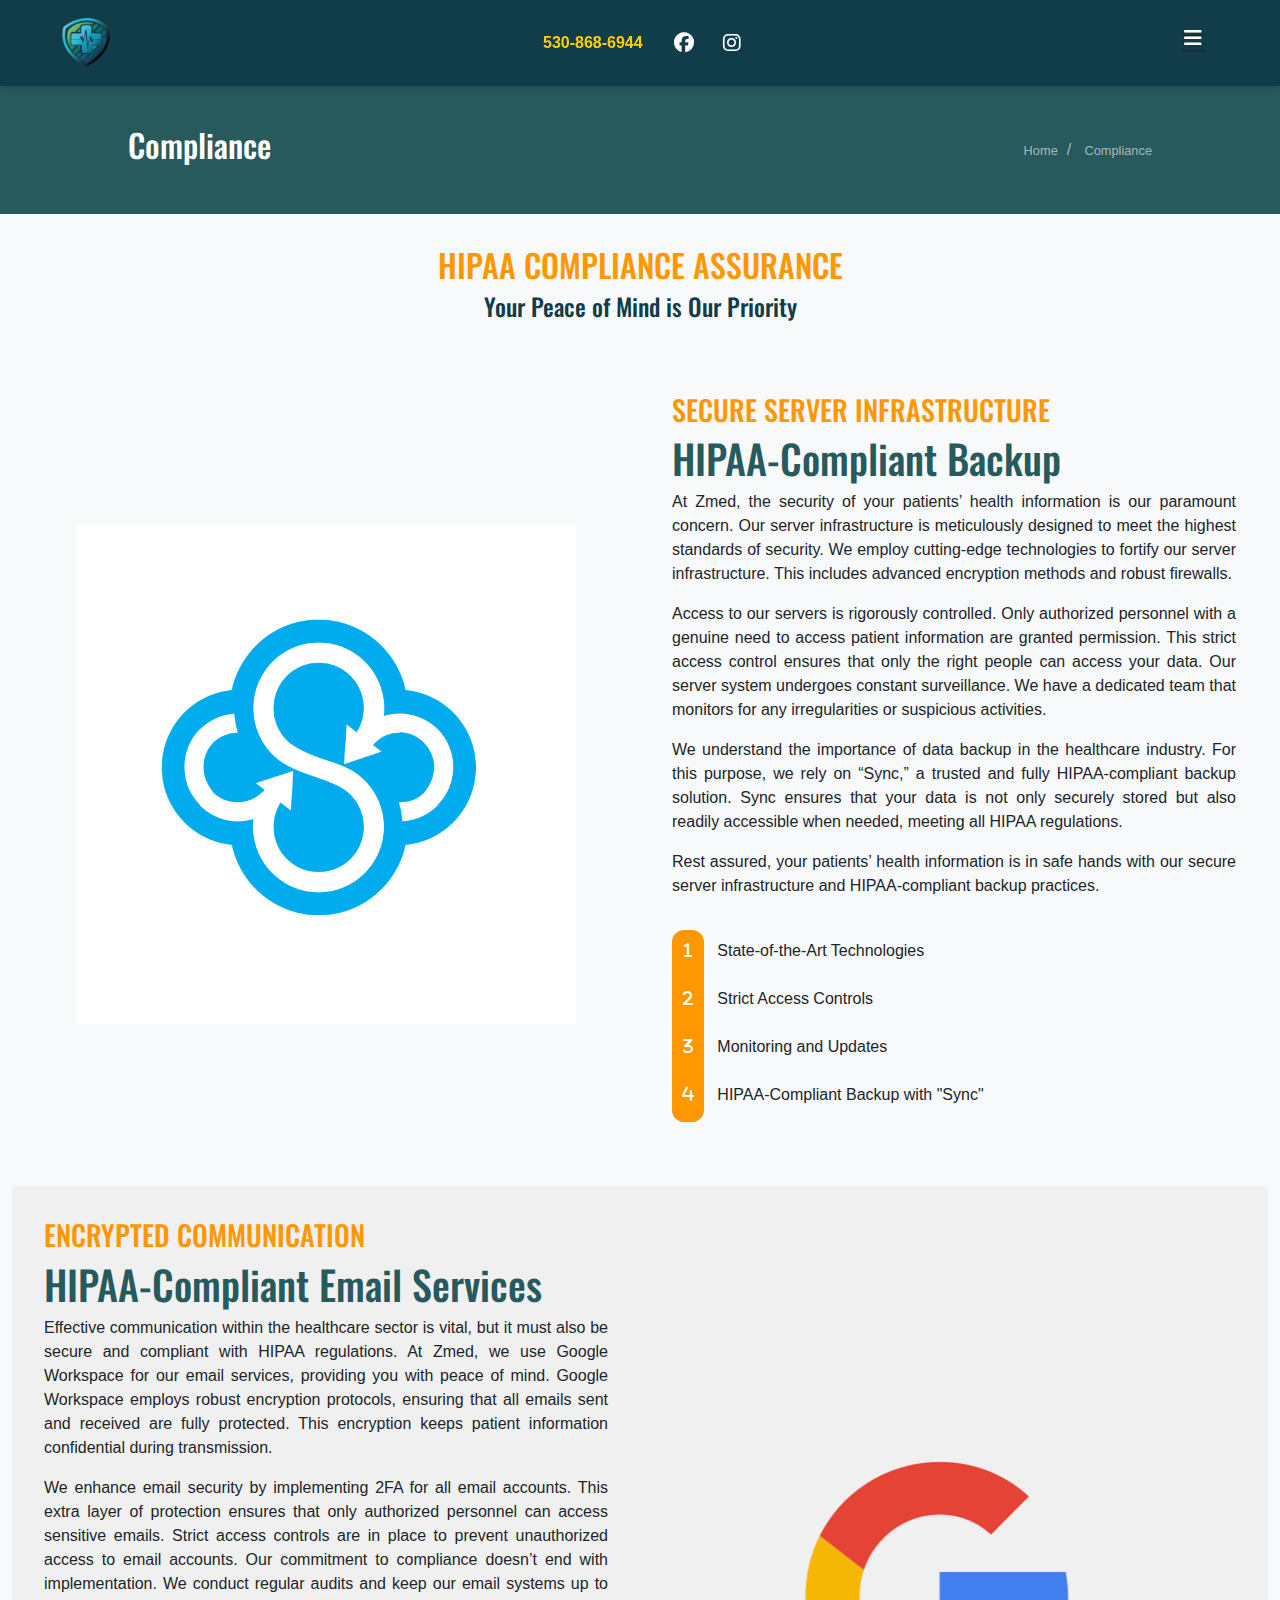
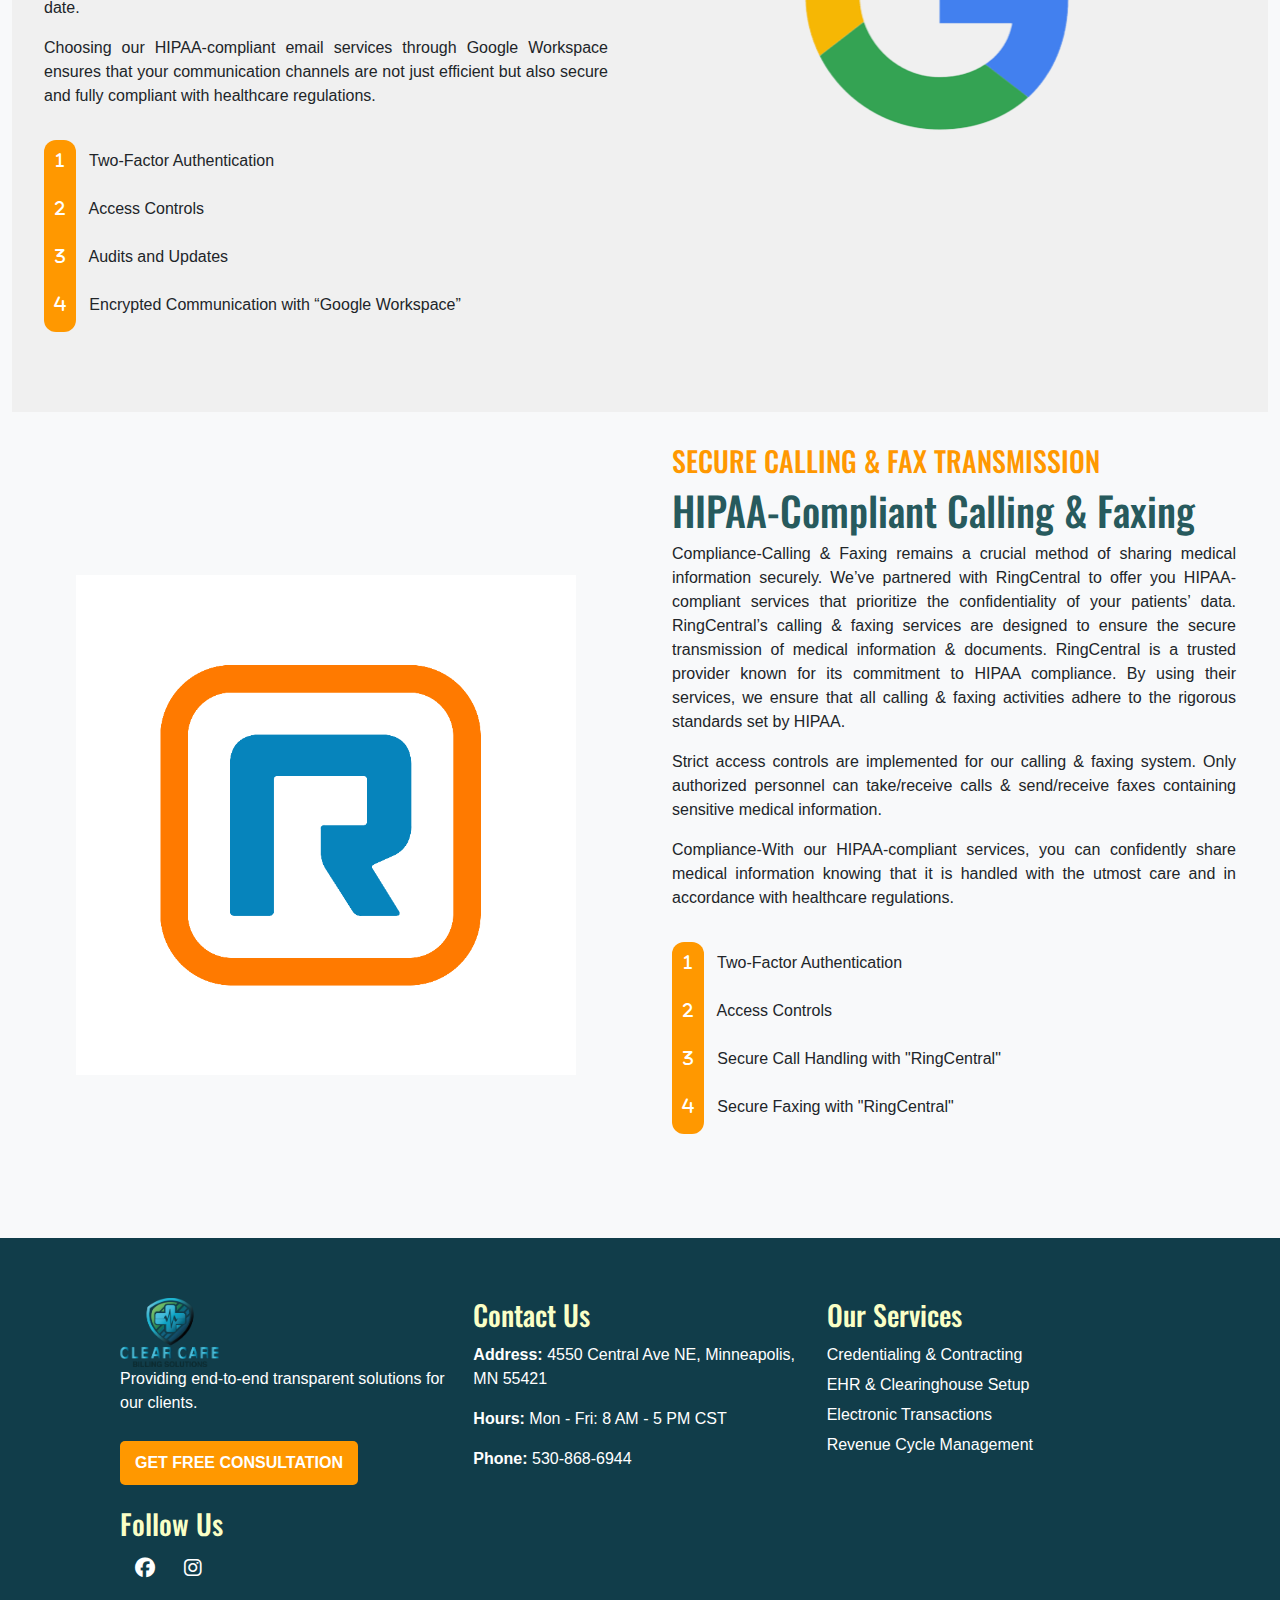
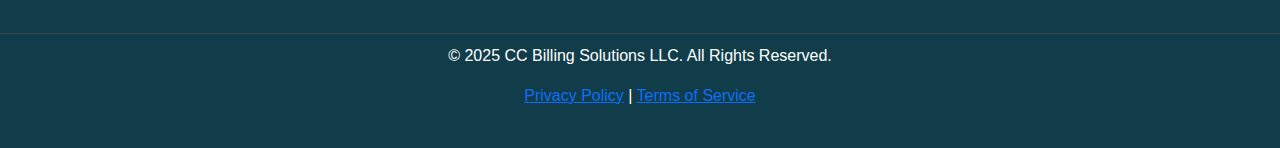
<file: compliance.html>
<!DOCTYPE html>
<html lang="en">
  <head>
    <meta charset="UTF-8" />
    <meta name="viewport" content="width=device-width, initial-scale=1.0" />
    <title>Document</title>
    <link rel="preconnect" href="https://fonts.googleapis.com" />
    <link rel="preconnect" href="https://fonts.gstatic.com" crossorigin />
    <link
      href="https://fonts.googleapis.com/css2?family=Lato:ital,wght@0,100;0,300;0,400;0,700;0,900;1,100;1,300;1,400;1,700;1,900&display=swap"
      rel="stylesheet"
    />
    <link rel="preconnect" href="https://fonts.googleapis.com" />
    <link rel="preconnect" href="https://fonts.gstatic.com" crossorigin />
    <link
      href="https://fonts.googleapis.com/css2?family=Oswald:wght@200..700&display=swap"
      rel="stylesheet"
    />
    <!-- nav -->
    <link
      href="https://cdn.jsdelivr.net/npm/bootstrap@5.3.0-alpha1/dist/css/bootstrap.min.css"
      rel="stylesheet"
    />
    <link
      rel="stylesheet"
      href="https://cdn.jsdelivr.net/npm/bootstrap@4.0.0/dist/css/bootstrap.min.css"
      integrity="sha384-Gn5384xqQ1aoWXA+058RXPxPg6fy4IWvTNh0E263XmFcJlSAwiGgFAW/dAiS6JXm"
      crossorigin="anonymous"
    />
    <link
      href="https://cdn.jsdelivr.net/npm/bootstrap@5.3.3/dist/css/bootstrap.min.css"
      rel="stylesheet"
      integrity="sha384-QWTKZyjpPEjISv5WaRU9OFeRpok6YctnYmDr5pNlyT2bRjXh0JMhjY6hW+ALEwIH"
      crossorigin="anonymous"
    />
    <link rel="stylesheet" href="./css/style_compliance.css" />
    <link rel="stylesheet" href="./css/nav.css" />
    <link rel="stylesheet" href="./css/style_footer.css" />
    <link rel="shortcut icon" href="./images/logo.png" type="image/x-icon" />
    <link
      rel="stylesheet"
      href="https://cdnjs.cloudflare.com/ajax/libs/font-awesome/6.7.2/css/all.min.css"
      integrity="sha512-Evv84Mr4kqVGRNSgIGL/F/aIDqQb7xQ2vcrdIwxfjThSH8CSR7PBEakCr51Ck+w+/U6swU2Im1vVX0SVk9ABhg=="
      crossorigin="anonymous"
      referrerpolicy="no-referrer"
    />

    <!-- <link
    href="https://cdnjs.cloudflare.com/ajax/libs/font-awesome/6.0.0-beta3/css/all.min.css"
    rel="stylesheet"
  /> -->
    <!-- <link
    rel="stylesheet"
    href="https://cdnjs.cloudflare.com/ajax/libs/font-awesome/4.7.0/css/font-awesome.min.css"
  /> -->
    <!-- <link
    rel="stylesheet"
    href="https://cdnjs.cloudflare.com/ajax/libs/font-awesome/6.6.0/css/all.min.css"
    integrity="sha512-Kc323vGBEqzTmouAECnVceyQqyqdsSiqLQISBL29aUW4U/M7pSPA/gEUZQqv1cwx4OnYxTxve5UMg5GT6L4JJg=="
    crossorigin="anonymous"
    referrerpolicy="no-referrer"
  /> -->
  </head>
  <body>
    <!-- Main Navbar -->
    <nav
      class="navbar navbar-expand-xxl px-5"
      style="position: sticky; top: 0; z-index: 1; width: 100%"
    >
      <div class="container-fluid">
        <a class="navbar-brand" href="index.html">
          <img src="./images/logo1.png" alt="Logo" />
        </a>

        <div class="d-flex align-items-center">
          <span class="contact-number">530-868-6944</span>
          <div class="social-icons">
            <a href="#"><i class="fab fa-facebook"></i></a>
            <a href="#"><i class="fab fa-instagram"></i></a>
          </div>
        </div>

        <button
          class="navbar-toggler"
          type="button"
          data-bs-toggle="collapse"
          data-bs-target="#navbarNav"
          aria-controls="navbarNav"
          aria-expanded="false"
          aria-label="Toggle navigation"
        >
          <span class="navbar-toggler-icon"><i class="fas fa-bars"></i></span>
        </button>

        <div class="collapse navbar-collapse" id="navbarNav">
          <ul class="navbar-nav ms-auto">
            <li class="nav-item">
              <a class="nav-link" href="index.html"
                ><i class="fas fa-home"></i> Home</a
              >
            </li>
            <li class="nav-item">
              <a class="nav-link" href="about.html"
                ><i class="fas fa-info-circle"></i> About CCBS</a
              >
            </li>
            <li class="nav-item dropdown">
              <a
                class="nav-link"
                href="services.html"
                id="servicesDropdown"
                role="button"
              >
                <i class="fas fa-briefcase"></i> Our Services
              </a>
              <ul class="dropdown-menu" aria-labelledby="servicesDropdown">
                <li>
                  <a class="dropdown-item" href="service_credential.html"
                    >Credentialing & Contracting</a
                  >
                </li>
                <li>
                  <a
                    class="dropdown-item"
                    href="service_clearinghouseSetup.html"
                    >EHR, PM & Clearing House Setup</a
                  >
                </li>
                <li>
                  <a class="dropdown-item" href="service_transactionSetup.html"
                    >Electronic Transaction</a
                  >
                </li>
                <li>
                  <a class="dropdown-item" href="service_revenueCycle.html"
                    >Revenue Cycle Management</a
                  >
                </li>
              </ul>
            </li>
            <li class="nav-item">
              <a class="nav-link" href="compliance.html"
                ><i class="fas fa-check-circle"></i> Compliances</a
              >
            </li>
            <!-- <li class="nav-item">
             <a class="nav-link" href="#"
               ><i class="fas fa-newspaper"></i> News & Blogs</a
             >
           </li>
           <li class="nav-item">
             <a class="nav-link" href="#"
               ><i class="fas fa-star"></i> Testimonials</a
             >
           </li> -->
            <li class="nav-item">
              <a class="nav-link" href="contact.html"
                ><i class="fas fa-phone"></i> Contact</a
              >
            </li>
          </ul>
        </div>
      </div>
    </nav>

    <div class="compliance">
      <div class="compliance-content">
        <h1>Compliance</h1>
        <div class="nav-anchor">
          <a href="index.html">Home</a>&nbsp;&nbsp;/&nbsp;&nbsp;
          <a href="compliance.html">Compliance</a>
        </div>
      </div>
    </div>

    <div class="headings">
      <div class="comp-intro">
        <h1 class="upper">HIPAA COMPLIANCE ASSURANCE</h1>
        <h3>Your Peace of Mind is Our Priority</h3>
      </div>
    </div>

    <div class="container">
      <!-- Row 1 -->
      <div class="comp-image">
        <img src="./images/assets_compliance/comp-image1.png" alt="" />
      </div>
      <div class="comp-content">
        <h3 class="upper">Secure Server Infrastructure</h3>
        <h1>HIPAA-Compliant Backup</h1>
        <p>
          At Zmed, the security of your patients’ health information is our
          paramount concern. Our server infrastructure is meticulously designed
          to meet the highest standards of security. We employ cutting-edge
          technologies to fortify our server infrastructure. This includes
          advanced encryption methods and robust firewalls.
        </p>
        <p>
          Access to our servers is rigorously controlled. Only authorized
          personnel with a genuine need to access patient information are
          granted permission. This strict access control ensures that only the
          right people can access your data. Our server system undergoes
          constant surveillance. We have a dedicated team that monitors for any
          irregularities or suspicious activities.
        </p>
        <p>
          We understand the importance of data backup in the healthcare
          industry. For this purpose, we rely on “Sync,” a trusted and fully
          HIPAA-compliant backup solution. Sync ensures that your data is not
          only securely stored but also readily accessible when needed, meeting
          all HIPAA regulations.
        </p>
        <p>
          Rest assured, your patients’ health information is in safe hands with
          our secure server infrastructure and HIPAA-compliant backup practices.
        </p>
        <div class="point-div">
          <ul class="points">
            <li>
              <i class="fa-solid fa-1 first-icon"></i> &nbsp; State-of-the-Art
              Technologies
            </li>
            <li><i class="fa-solid fa-2"></i> &nbsp; Strict Access Controls</li>
            <li><i class="fa-solid fa-3"></i> &nbsp; Monitoring and Updates</li>
            <li>
              <i class="fa-solid fa-4 last-icon"></i> &nbsp; HIPAA-Compliant
              Backup with "Sync"
            </li>
          </ul>
        </div>
      </div>

      <!-- Row 2 -->
      <div class="comp-content gray">
        <h3 class="upper">Encrypted Communication</h3>
        <h1>HIPAA-Compliant Email Services</h1>
        <p>
          Effective communication within the healthcare sector is vital, but it
          must also be secure and compliant with HIPAA regulations. At Zmed, we
          use Google Workspace for our email services, providing you with peace
          of mind. Google Workspace employs robust encryption protocols,
          ensuring that all emails sent and received are fully protected. This
          encryption keeps patient information confidential during transmission.
        </p>
        <p>
          We enhance email security by implementing 2FA for all email accounts.
          This extra layer of protection ensures that only authorized personnel
          can access sensitive emails. Strict access controls are in place to
          prevent unauthorized access to email accounts. Our commitment to
          compliance doesn’t end with implementation. We conduct regular audits
          and keep our email systems up to date.
        </p>
        <p>
          Choosing our HIPAA-compliant email services through Google Workspace
          ensures that your communication channels are not just efficient but
          also secure and fully compliant with healthcare regulations.
        </p>

        <div class="point-div">
          <ul class="points">
            <li>
              <i class="fa-solid fa-1 first-icon"></i> &nbsp; Two-Factor
              Authentication
            </li>
            <li><i class="fa-solid fa-2"></i> &nbsp; Access Controls</li>
            <li><i class="fa-solid fa-3"></i> &nbsp; Audits and Updates</li>
            <li>
              <i class="fa-solid fa-4 last-icon"></i> &nbsp; Encrypted
              Communication with “Google Workspace”
            </li>
          </ul>
        </div>
      </div>
      <div class="comp-image gray">
        <img src="./images/assets_compliance/comp-image2.png" alt="" />
      </div>

      <!-- Row 3 -->
      <div class="comp-image">
        <img src="./images/assets_compliance/comp-image3.png" alt="" />
      </div>
      <div class="comp-content">
        <h3 class="upper">Secure Calling & Fax Transmission</h3>
        <h1>HIPAA-Compliant Calling & Faxing</h1>
        <p>
          Compliance-Calling & Faxing remains a crucial method of sharing
          medical information securely. We’ve partnered with RingCentral to
          offer you HIPAA-compliant services that prioritize the confidentiality
          of your patients’ data. RingCentral’s calling & faxing services are
          designed to ensure the secure transmission of medical information &
          documents. RingCentral is a trusted provider known for its commitment
          to HIPAA compliance. By using their services, we ensure that all
          calling & faxing activities adhere to the rigorous standards set by
          HIPAA.
        </p>
        <p>
          Strict access controls are implemented for our calling & faxing
          system. Only authorized personnel can take/receive calls &
          send/receive faxes containing sensitive medical information.
        </p>
        <p>
          Compliance-With our HIPAA-compliant services, you can confidently
          share medical information knowing that it is handled with the utmost
          care and in accordance with healthcare regulations.
        </p>

        <div class="point-div">
          <ul class="points">
            <li>
              <i class="fa-solid fa-1 first-icon"></i> &nbsp; Two-Factor
              Authentication
            </li>
            <li><i class="fa-solid fa-2"></i> &nbsp; Access Controls</li>
            <li>
              <i class="fa-solid fa-3"></i> &nbsp; Secure Call Handling with
              "RingCentral"
            </li>
            <li>
              <i class="fa-solid fa-4 last-icon"></i> &nbsp; Secure Faxing with
              "RingCentral"
            </li>
          </ul>
        </div>
      </div>
    </div>

    <footer>
      <div class="footer-container">
        <!-- About section -->
        <div class="footer-section about">
          <a href="index.html" class="logo">
            <img src="/images/logo.png" alt="CCBS Logo" />
          </a>
          <p>Providing end-to-end transparent solutions for our clients.</p>
          <button class="footer-button">Get Free Consultation</button>
        </div>

        <!-- Contact Info -->
        <div class="footer-section contact">
          <h3>Contact Us</h3>
          <p>
            <strong>Address:</strong> 4550 Central Ave NE, Minneapolis, MN 55421
          </p>
          <p><strong>Hours:</strong> Mon - Fri: 8 AM - 5 PM CST</p>
          <p>
            <strong>Phone:</strong> <a href="tel:5308686944">530-868-6944</a>
          </p>
        </div>

        <!-- Services -->
        <div class="footer-section services">
          <h3>Our Services</h3>
          <ul>
            <li>
              <a href="service_credential.html">Credentialing & Contracting</a>
            </li>
            <li>
              <a href="service_clearinghouseSetup.html"
                >EHR & Clearinghouse Setup</a
              >
            </li>
            <li>
              <a href="service_transactionSetup.html"
                >Electronic Transactions</a
              >
            </li>
            <li>
              <a href="service_revenueCycle.html">Revenue Cycle Management</a>
            </li>
          </ul>
        </div>

        <!-- Social Media -->
        <div class="footer-section social">
          <h3>Follow Us</h3>
          <div class="social-icons">
            <a href="#" title="Facebook"><i class="fab fa-facebook"></i></a>
            <a href="#" title="Instagram"><i class="fab fa-instagram"></i></a>
          </div>
        </div>
      </div>

      <!-- Footer Bottom -->
      <div class="footer-bottom">
        <p>&copy; 2025 CC Billing Solutions LLC. All Rights Reserved.</p>
        <a href="#">Privacy Policy</a> | <a href="#">Terms of Service</a>
      </div>
    </footer>

    <script>
      // Toggle the overlay on clicking the menu button
      const menuToggler = document.getElementById("menu-toggler");
      const overlay = document.getElementById("overlay");
      const closeBtn = document.getElementById("close-btn");
      const mainNavbar = document.getElementById("main-navbar");

      menuToggler.addEventListener("click", () => {
        overlay.classList.add("active");
        mainNavbar.style.opacity = ".9";
      });

      closeBtn.addEventListener("click", () => {
        overlay.classList.remove("active");
        mainNavbar.style.opacity = "1";
      });

      // Add active class to nav links when clicked
      document.querySelectorAll(".nav-link").forEach((link) => {
        link.addEventListener("click", (e) => {
          e.currentTarget.classList.add("active");
        });
      });

      // Toggle dropdown for services
      document
        .getElementById("services-link")
        .addEventListener("click", function (e) {
          e.preventDefault();
          const dropdown = document.getElementById("services-dropdown");
          dropdown.classList.toggle("active");
          this.classList.toggle("active");
        });
    </script>
    <script src="https://cdn.jsdelivr.net/npm/bootstrap@5.3.0-alpha1/dist/js/bootstrap.bundle.min.js"></script>
  </body>
</html>
</file>
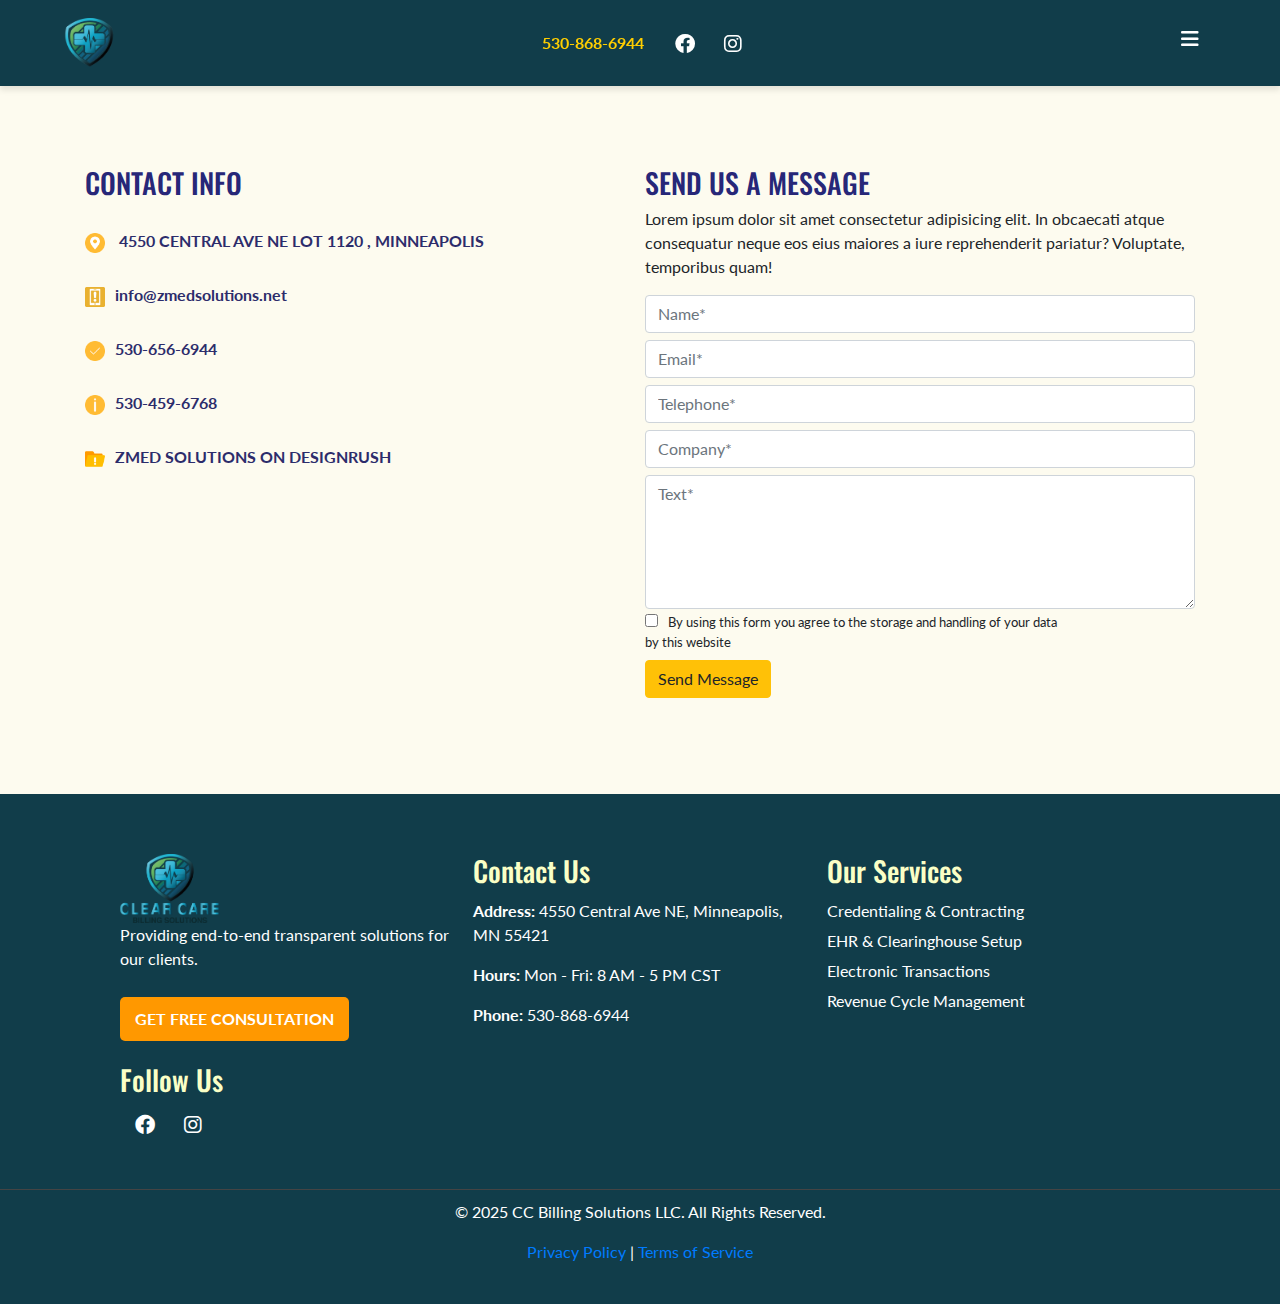
<file: contact.html>
<!DOCTYPE html>
<html lang="en">
  <head>
    <meta charset="UTF-8" />
    <meta name="viewport" content="width=device-width, initial-scale=1.0" />
    <title>Clear Care Billing | Contact</title>
    <link
      href="https://cdn.jsdelivr.net/npm/bootstrap@5.3.0-alpha1/dist/css/bootstrap.min.css"
      rel="stylesheet"
    />
    <link
      href="https://cdnjs.cloudflare.com/ajax/libs/font-awesome/6.0.0-beta3/css/all.min.css"
      rel="stylesheet"
    />
    <link
      rel="stylesheet"
      href="https://cdn.jsdelivr.net/npm/bootstrap@4.0.0/dist/css/bootstrap.min.css"
      integrity="sha384-Gn5384xqQ1aoWXA+058RXPxPg6fy4IWvTNh0E263XmFcJlSAwiGgFAW/dAiS6JXm"
      crossorigin="anonymous"
    />
    <link
      href="https://cdnjs.cloudflare.com/ajax/libs/font-awesome/6.0.0-beta3/css/all.min.css"
      rel="stylesheet"
    />
    <link
      rel="stylesheet"
      href="https://cdnjs.cloudflare.com/ajax/libs/font-awesome/4.7.0/css/font-awesome.min.css"
    />
    <link
      rel="stylesheet"
      href="https://cdnjs.cloudflare.com/ajax/libs/font-awesome/6.6.0/css/all.min.css"
      integrity="sha512-Kc323vGBEqzTmouAECnVceyQqyqdsSiqLQISBL29aUW4U/M7pSPA/gEUZQqv1cwx4OnYxTxve5UMg5GT6L4JJg=="
      crossorigin="anonymous"
      referrerpolicy="no-referrer"
    />
    <link rel="preconnect" href="https://fonts.googleapis.com" />
    <link rel="preconnect" href="https://fonts.gstatic.com" crossorigin />
    <link
      href="https://fonts.googleapis.com/css2?family=Lato:ital,wght@0,100;0,300;0,400;0,700;0,900;1,100;1,300;1,400;1,700;1,900&family=Oswald:wght@200..700&display=swap"
      rel="stylesheet"
    />
    <link rel="stylesheet" href="./css/nav.css" />
    <link rel="stylesheet" href="./css/style_footer.css" />
    <link rel="stylesheet" href="./css/style_contact1.css" />
    <link rel="stylesheet" href="./css/utility_contact1.css" />
    <link rel="stylesheet" href="./css/font.css" />
    <link rel="shortcut icon" href="/images/logo.png" type="image/x-icon" />
  </head>
  <body>
    <!-- Main Navbar -->
    <nav
      class="navbar navbar-expand-xxl px-5"
      style="position: sticky; top: 0; z-index: 1; width: 100%"
    >
      <div class="container-fluid">
        <a class="navbar-brand" href="index.html">
          <img src="./images/logo1.png" alt="Logo" />
        </a>

        <div class="d-flex align-items-center">
          <span class="contact-number">530-868-6944</span>
          <div class="social-icons">
            <a href="#"><i class="fab fa-facebook"></i></a>
            <a href="#"><i class="fab fa-instagram"></i></a>
          </div>
        </div>

        <button
          class="navbar-toggler"
          type="button"
          data-bs-toggle="collapse"
          data-bs-target="#navbarNav"
          aria-controls="navbarNav"
          aria-expanded="false"
          aria-label="Toggle navigation"
        >
          <span class="navbar-toggler-icon"><i class="fas fa-bars"></i></span>
        </button>

        <div class="collapse navbar-collapse" id="navbarNav">
          <ul class="navbar-nav ms-auto">
            <li class="nav-item">
              <a class="nav-link" href="index.html"
                ><i class="fas fa-home"></i> Home</a
              >
            </li>
            <li class="nav-item">
              <a class="nav-link" href="about.html"
                ><i class="fas fa-info-circle"></i> About CCBS</a
              >
            </li>
            <li class="nav-item dropdown">
              <a
                class="nav-link"
                href="services.html"
                id="servicesDropdown"
                role="button"
              >
                <i class="fas fa-briefcase"></i> Our Services
              </a>
              <ul class="dropdown-menu" aria-labelledby="servicesDropdown">
                <li>
                  <a class="dropdown-item" href="service_credential.html"
                    >Credentialing & Contracting</a
                  >
                </li>
                <li>
                  <a
                    class="dropdown-item"
                    href="service_clearinghouseSetup.html"
                    >EHR, PM & Clearing House Setup</a
                  >
                </li>
                <li>
                  <a class="dropdown-item" href="service_transactionSetup.html"
                    >Electronic Transaction</a
                  >
                </li>
                <li>
                  <a class="dropdown-item" href="service_revenueCycle.html"
                    >Revenue Cycle Management</a
                  >
                </li>
              </ul>
            </li>
            <li class="nav-item">
              <a class="nav-link" href="compliance.html"
                ><i class="fas fa-check-circle"></i> Compliances</a
              >
            </li>
            <!-- <li class="nav-item">
              <a class="nav-link" href="#"
                ><i class="fas fa-newspaper"></i> News & Blogs</a
              >
            </li>
            <li class="nav-item">
              <a class="nav-link" href="#"
                ><i class="fas fa-star"></i> Testimonials</a
              >
            </li> -->
            <li class="nav-item">
              <a class="nav-link" href="contact.html"
                ><i class="fas fa-phone"></i> Contact</a
              >
            </li>
          </ul>
        </div>
      </div>
    </nav>
    <!-- other content starts here -->
    <style>
      body {
        background-color: rgb(
          253,
          251,
          239
        ); /* Change this to your desired color */
        font-family: system-ui, -apple-system, BlinkMacSystemFont, "Segoe UI",
          Roboto, Oxygen, Ubuntu, Cantarell, "Open Sans", "Helvetica Neue",
          sans-serif;
      }
    </style>
    <style>
      @import url("https://fonts.googleapis.com/css2?family=Roboto:ital,wght@0,100..900;1,100..900&display=swap");
    </style>

    <div class="container">
      <div class="box1">
        <h3 class="font">CONTACT INFO</h3>

        <div class="g1 b-b-m">
          <img class="img-p" src="/images/src_contact/loco.png" width="30px" />
          4550 CENTRAL AVE NE LOT 1120 , MINNEAPOLIS
        </div>

        <div class="g1 b-b-m">
          <img
            class="img-p"
            src="/images/src_contact/mob.png"
            width="30px"
          />info@zmedsolutions.net
        </div>

        <div class="g1 b-b-m">
          <img
            class="img-p"
            src="/images/src_contact/tick.png"
            width="30px"
          />530-656-6944
        </div>

        <div class="g1 b-b-m">
          <img
            class="img-p"
            src="/images/src_contact/circle (1).png"
            width="30px"
          />530-459-6768
        </div>

        <div class="g1 b-b-m">
          <img
            class="img-p"
            src="/images/src_contact/folder.png"
            width="30px"
          />ZMED SOLUTIONS ON DESIGNRUSH
        </div>
      </div>

      <div class="box2">
        <h3 class="font">SEND US A MESSAGE</h3>
        <p class="s-m">
          Lorem ipsum dolor sit amet consectetur adipisicing elit. In obcaecati
          atque consequatur neque eos eius maiores a iure reprehenderit
          pariatur? Voluptate, temporibus quam!
        </p>
        <div class="mb-3 gapy">
          <input
            type="email"
            class="form-control"
            id="exampleFormControlInput1"
            placeholder="Name*"
          />
          <input
            type="email"
            class="form-control"
            id="exampleFormControlInput1"
            placeholder="Email*"
          />
          <input
            type="email"
            class="form-control"
            id="exampleFormControlInput1"
            placeholder="Telephone*"
          />
          <input
            type="email"
            class="form-control"
            id="exampleFormControlInput1"
            placeholder="Company*"
          />
          <textarea
            class="form-control"
            id="exampleFormControlTextarea1"
            rows="5"
            placeholder="Text*"
          ></textarea>

          <input class="check" type="checkbox" /><span class="s-s"
            >By using this form you agree to the storage and handling of your
            data</span
          >
          <div class="s-s">by this website</div>
          <button type="button" class="btn btn-warning gap">
            Send Message
          </button>
        </div>
      </div>
    </div>

    <!-- Footer -->
    <footer>
      <div class="footer-container">
        <!-- About section -->
        <div class="footer-section about">
          <a href="index.html" class="logo">
            <img src="/images/logo.png" alt="CCBS Logo" />
          </a>
          <p>Providing end-to-end transparent solutions for our clients.</p>
          <button class="footer-button">Get Free Consultation</button>
        </div>

        <!-- Contact Info -->
        <div class="footer-section contact">
          <h3>Contact Us</h3>
          <p>
            <strong>Address:</strong> 4550 Central Ave NE, Minneapolis, MN 55421
          </p>
          <p><strong>Hours:</strong> Mon - Fri: 8 AM - 5 PM CST</p>
          <p>
            <strong>Phone:</strong> <a href="tel:5308686944">530-868-6944</a>
          </p>
        </div>

        <!-- Services -->
        <div class="footer-section services">
          <h3>Our Services</h3>
          <ul>
            <li>
              <a href="service_credential.html">Credentialing & Contracting</a>
            </li>
            <li>
              <a href="service_clearinghouseSetup.html"
                >EHR & Clearinghouse Setup</a
              >
            </li>
            <li>
              <a href="service_transactionSetup.html"
                >Electronic Transactions</a
              >
            </li>
            <li>
              <a href="service_revenueCycle.html">Revenue Cycle Management</a>
            </li>
          </ul>
        </div>

        <!-- Social Media -->
        <div class="footer-section social">
          <h3>Follow Us</h3>
          <div class="social-icons">
            <a href="#" title="Facebook"><i class="fab fa-facebook"></i></a>
            <a href="#" title="Instagram"><i class="fab fa-instagram"></i></a>
          </div>
        </div>
      </div>

      <!-- Footer Bottom -->
      <div class="footer-bottom">
        <p>&copy; 2025 CC Billing Solutions LLC. All Rights Reserved.</p>
        <a href="#">Privacy Policy</a> | <a href="#">Terms of Service</a>
      </div>
    </footer>

    <script>
      // Toggle the overlay on clicking the menu button
      const menuToggler = document.getElementById("menu-toggler");
      const overlay = document.getElementById("overlay");
      const closeBtn = document.getElementById("close-btn");
      const mainNavbar = document.getElementById("main-navbar");

      menuToggler.addEventListener("click", () => {
        overlay.classList.add("active");
        mainNavbar.style.opacity = ".9";
      });

      closeBtn.addEventListener("click", () => {
        overlay.classList.remove("active");
        mainNavbar.style.opacity = "1";
      });

      // Add active class to nav links when clicked
      document.querySelectorAll(".nav-link").forEach((link) => {
        link.addEventListener("click", (e) => {
          e.currentTarget.classList.add("active");
        });
      });

      // Toggle dropdown for services
      document
        .getElementById("services-link")
        .addEventListener("click", function (e) {
          e.preventDefault();
          const dropdown = document.getElementById("services-dropdown");
          dropdown.classList.toggle("active");
          this.classList.toggle("active");
        });
    </script>

    <script>
      // Highlight the current page in the navbar
      const currentLocation = window.location.pathname.split("/").pop(); // Get the current page name
      const navLinks = document.querySelectorAll(".nav-link active");

      navLinks.forEach((link) => {
        const linkPath = link.getAttribute("href").split("/").pop(); // Get the page name from the link's href
        if (currentLocation === linkPath) {
          link.classList.add("active"); // Add 'active' class
        }
      });
    </script>

    <script
      src="https://cdn.jsdelivr.net/npm/bootstrap@5.3.3/dist/js/bootstrap.bundle.min.js"
      integrity="sha384-YvpcrYf0tY3lHB60NNkmXc5s9fDVZLESaAA55NDzOxhy9GkcIdslK1eN7N6jIeHz"
      crossorigin="anonymous"
    ></script>
    <script
      src="https://cdn.jsdelivr.net/npm/@popperjs/core@2.11.8/dist/umd/popper.min.js"
      integrity="sha384-I7E8VVD/ismYTF4hNIPjVp/Zjvgyol6VFvRkX/vR+Vc4jQkC+hVqc2pM8ODewa9r"
      crossorigin="anonymous"
    ></script>
    <script
      src="https://cdn.jsdelivr.net/npm/bootstrap@5.3.3/dist/js/bootstrap.min.js"
      integrity="sha384-0pUGZvbkm6XF6gxjEnlmuGrJXVbNuzT9qBBavbLwCsOGabYfZo0T0to5eqruptLy"
      crossorigin="anonymous"
    ></script>

    <script src="https://cdn.jsdelivr.net/npm/bootstrap@5.3.0-alpha1/dist/js/bootstrap.bundle.min.js"></script>
  </body>
</html>
</file>
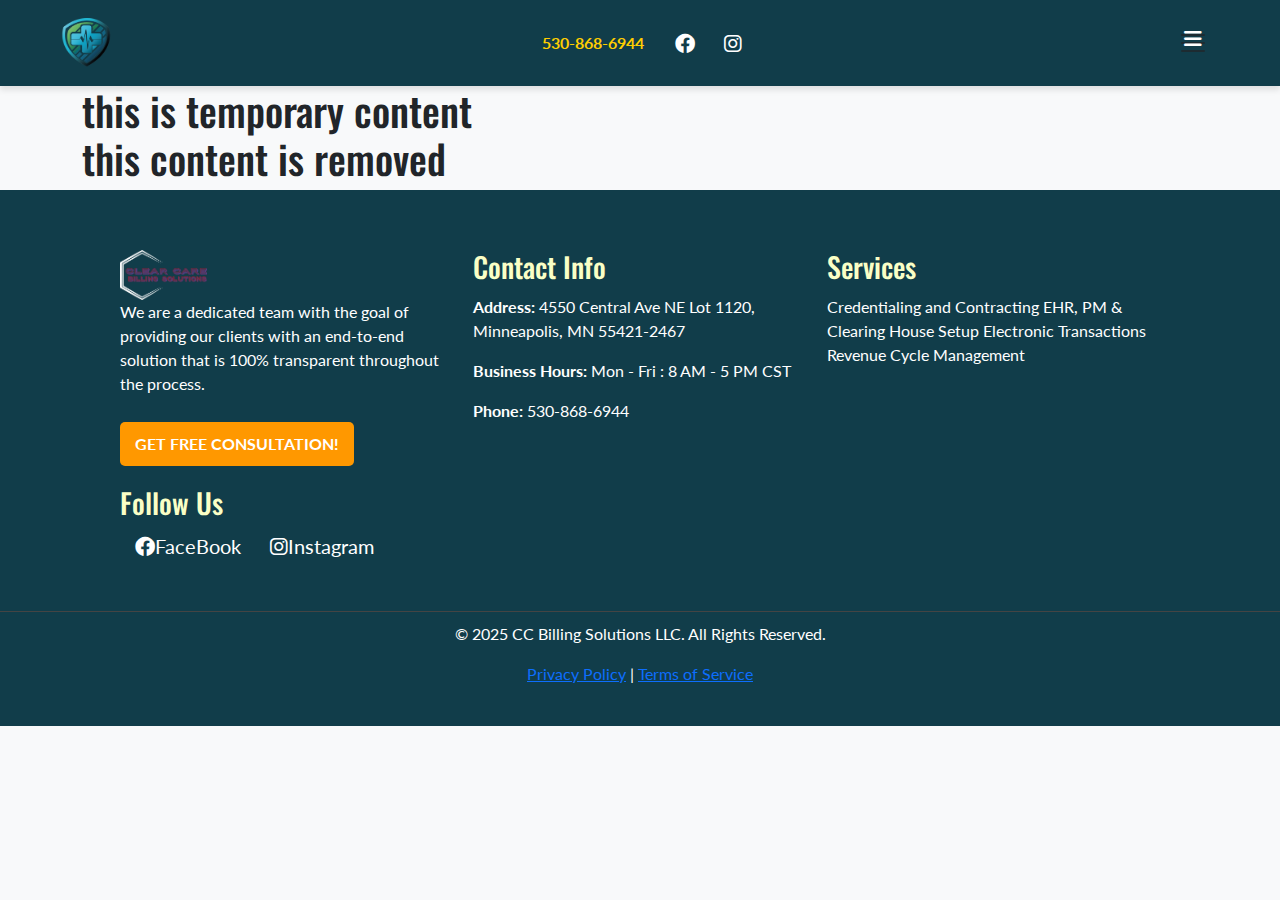
<file: service_clearinghouseSetup.html>
<!DOCTYPE html>
<html lang="en">
  <head>
    <meta charset="UTF-8" />
    <meta name="viewport" content="width=device-width, initial-scale=1.0" />
    <title>Clear Care billing | EHR, PM & Clearing House Setup</title>
    <link
      href="https://cdn.jsdelivr.net/npm/bootstrap@5.3.0-alpha1/dist/css/bootstrap.min.css"
      rel="stylesheet"
    />
    <link
      href="https://cdnjs.cloudflare.com/ajax/libs/font-awesome/6.0.0-beta3/css/all.min.css"
      rel="stylesheet"
    />
    <link rel="preconnect" href="https://fonts.googleapis.com" />
    <link rel="preconnect" href="https://fonts.gstatic.com" crossorigin />
    <link
      href="https://fonts.googleapis.com/css2?family=Lato:ital,wght@0,100;0,300;0,400;0,700;0,900;1,100;1,300;1,400;1,700;1,900&family=Oswald:wght@200..700&display=swap"
      rel="stylesheet"
    />
    <link rel="stylesheet" href="./css/nav.css" />
    <link rel="stylesheet" href="./css/style_footer.css" />
    <link rel="stylesheet" href="./css/font.css" />
    <link rel="shortcut icon" href="/images/logo.png" type="image/x-icon" />
  </head>
  <body>
    <!-- MADE BY KAMIL -->

    <!-- Main Navbar -->
    <nav
      class="navbar navbar-expand-xxl px-5"
      style="position: sticky; top: 0; z-index: 1; width: 100%"
    >
      <div class="container-fluid">
        <a class="navbar-brand" href="index.html">
          <img src="./images/logo1.png" alt="Logo" />
        </a>

        <div class="d-flex align-items-center">
          <span class="contact-number">530-868-6944</span>
          <div class="social-icons">
            <a href="#"><i class="fab fa-facebook"></i></a>
            <a href="#"><i class="fab fa-instagram"></i></a>
          </div>
        </div>

        <button
          class="navbar-toggler"
          type="button"
          data-bs-toggle="collapse"
          data-bs-target="#navbarNav"
          aria-controls="navbarNav"
          aria-expanded="false"
          aria-label="Toggle navigation"
        >
          <span class="navbar-toggler-icon"><i class="fas fa-bars"></i></span>
        </button>

        <div class="collapse navbar-collapse" id="navbarNav">
          <ul class="navbar-nav ms-auto">
            <li class="nav-item">
              <a class="nav-link" href="index.html"
                ><i class="fas fa-home"></i> Home</a
              >
            </li>
            <li class="nav-item">
              <a class="nav-link" href="about.html"
                ><i class="fas fa-info-circle"></i> About CCBS</a
              >
            </li>
            <li class="nav-item dropdown">
              <a
                class="nav-link"
                href="services.html"
                id="servicesDropdown"
                role="button"
              >
                <i class="fas fa-briefcase"></i> Our Services
              </a>
              <ul class="dropdown-menu" aria-labelledby="servicesDropdown">
                <li>
                  <a class="dropdown-item" href="service_credential.html"
                    >Credentialing & Contracting</a
                  >
                </li>
                <li>
                  <a
                    class="dropdown-item"
                    href="service_clearinghouseSetup.html"
                    >EHR, PM & Clearing House Setup</a
                  >
                </li>
                <li>
                  <a class="dropdown-item" href="service_transactionSetup.html"
                    >Electronic Transaction</a
                  >
                </li>
                <li>
                  <a class="dropdown-item" href="service_revenueCycle.html"
                    >Revenue Cycle Management</a
                  >
                </li>
              </ul>
            </li>
            <li class="nav-item">
              <a class="nav-link" href="compliance.html"
                ><i class="fas fa-check-circle"></i> Compliances</a
              >
            </li>
            <!-- <li class="nav-item">
              <a class="nav-link" href="#"
                ><i class="fas fa-newspaper"></i> News & Blogs</a
              >
            </li>
            <li class="nav-item">
              <a class="nav-link" href="#"
                ><i class="fas fa-star"></i> Testimonials</a
              >
            </li> -->
            <li class="nav-item">
              <a class="nav-link" href="contact.html"
                ><i class="fas fa-phone"></i> Contact</a
              >
            </li>
          </ul>
        </div>
      </div>
    </nav>
    <!-- other content starts here -->
    <div class="container">
      <h1>
        this is temporary content
        <br />
        this content is removed
      </h1>
    </div>

    <!-- Footer -->
    <footer>
      <!-- About section -->
      <div class="footer-container">
        <div class="footer-section">
          <a class="navbar-brand" href="index.html">
            <img src="/images/ccbs.png" alt="Logo" />
          </a>
          <p>
            We are a dedicated team with the goal of providing our clients with
            an end-to-end solution that is 100% transparent throughout the
            process.
          </p>
          <button class="footer-button">Get Free Consultation!</button>
        </div>

        <!-- Contact information section -->
        <div class="footer-section">
          <h3>Contact Info</h3>
          <p>
            <strong>Address:</strong> 4550 Central Ave NE Lot 1120, Minneapolis,
            MN 55421-2467
          </p>
          <p><strong>Business Hours:</strong> Mon - Fri : 8 AM - 5 PM CST</p>
          <p>
            <strong>Phone:</strong> <a href="tel:5308686944">530-868-6944</a>
          </p>
        </div>

        <!-- Services section with links -->
        <div class="footer-section">
          <h3>Services</h3>
          <a href="service_credential.html">Credentialing and Contracting</a>
          <a href="service_clearinghouseSetup.html"
            >EHR, PM & Clearing House Setup</a
          >
          <a href="service_transactionSetup.html">Electronic Transactions</a>
          <a href="service_revenueCycle.html">Revenue Cycle Management</a>
        </div>

        <!-- Social media links section -->
        <div class="footer-section">
          <h3>Follow Us</h3>
          <div class="social-icons">
            <a href="#" title="Facebook"
              ><i class="fab fa-facebook"></i>FaceBook</a
            >
            <a href="#" title="Instagram"
              ><i class="fab fa-instagram"></i>Instagram</a
            >
          </div>
        </div>
      </div>

      <!-- Footer bottom section -->
      <div class="footer-bottom">
        <p>&copy; 2025 CC Billing Solutions LLC. All Rights Reserved.</p>
        <a href="#">Privacy Policy</a> | <a href="#">Terms of Service</a>
      </div>
    </footer>

    <script>
      // Toggle the overlay on clicking the menu button
      const menuToggler = document.getElementById("menu-toggler");
      const overlay = document.getElementById("overlay");
      const closeBtn = document.getElementById("close-btn");
      const mainNavbar = document.getElementById("main-navbar");

      menuToggler.addEventListener("click", () => {
        overlay.classList.add("active");
        mainNavbar.style.opacity = ".9";
      });

      closeBtn.addEventListener("click", () => {
        overlay.classList.remove("active");
        mainNavbar.style.opacity = "1";
      });

      // Add active class to nav links when clicked
      document.querySelectorAll(".nav-link").forEach((link) => {
        link.addEventListener("click", (e) => {
          e.currentTarget.classList.add("active");
        });
      });

      // Toggle dropdown for services
      document
        .getElementById("services-link")
        .addEventListener("click", function (e) {
          e.preventDefault();
          const dropdown = document.getElementById("services-dropdown");
          dropdown.classList.toggle("active");
          this.classList.toggle("active");
        });
    </script>
    <script src="https://cdn.jsdelivr.net/npm/bootstrap@5.3.0-alpha1/dist/js/bootstrap.bundle.min.js"></script>
  </body>
</html>
</file>
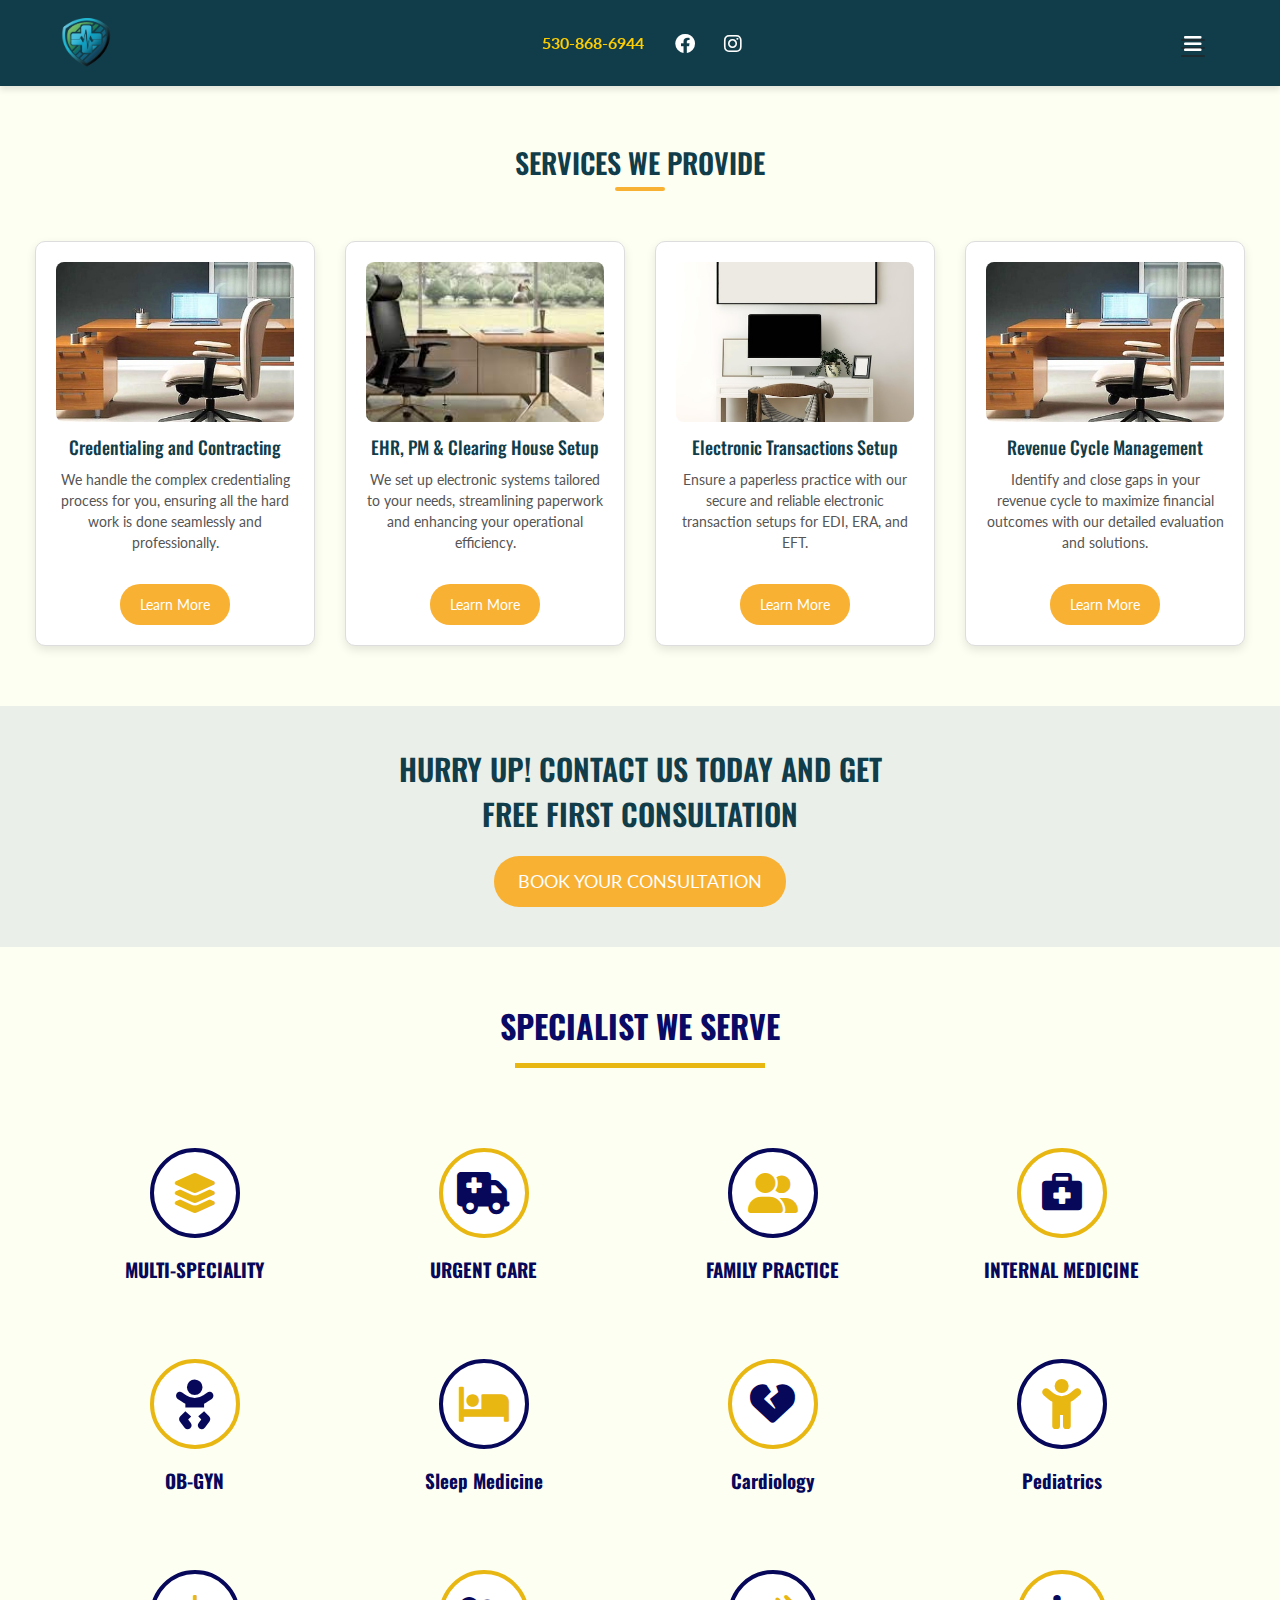
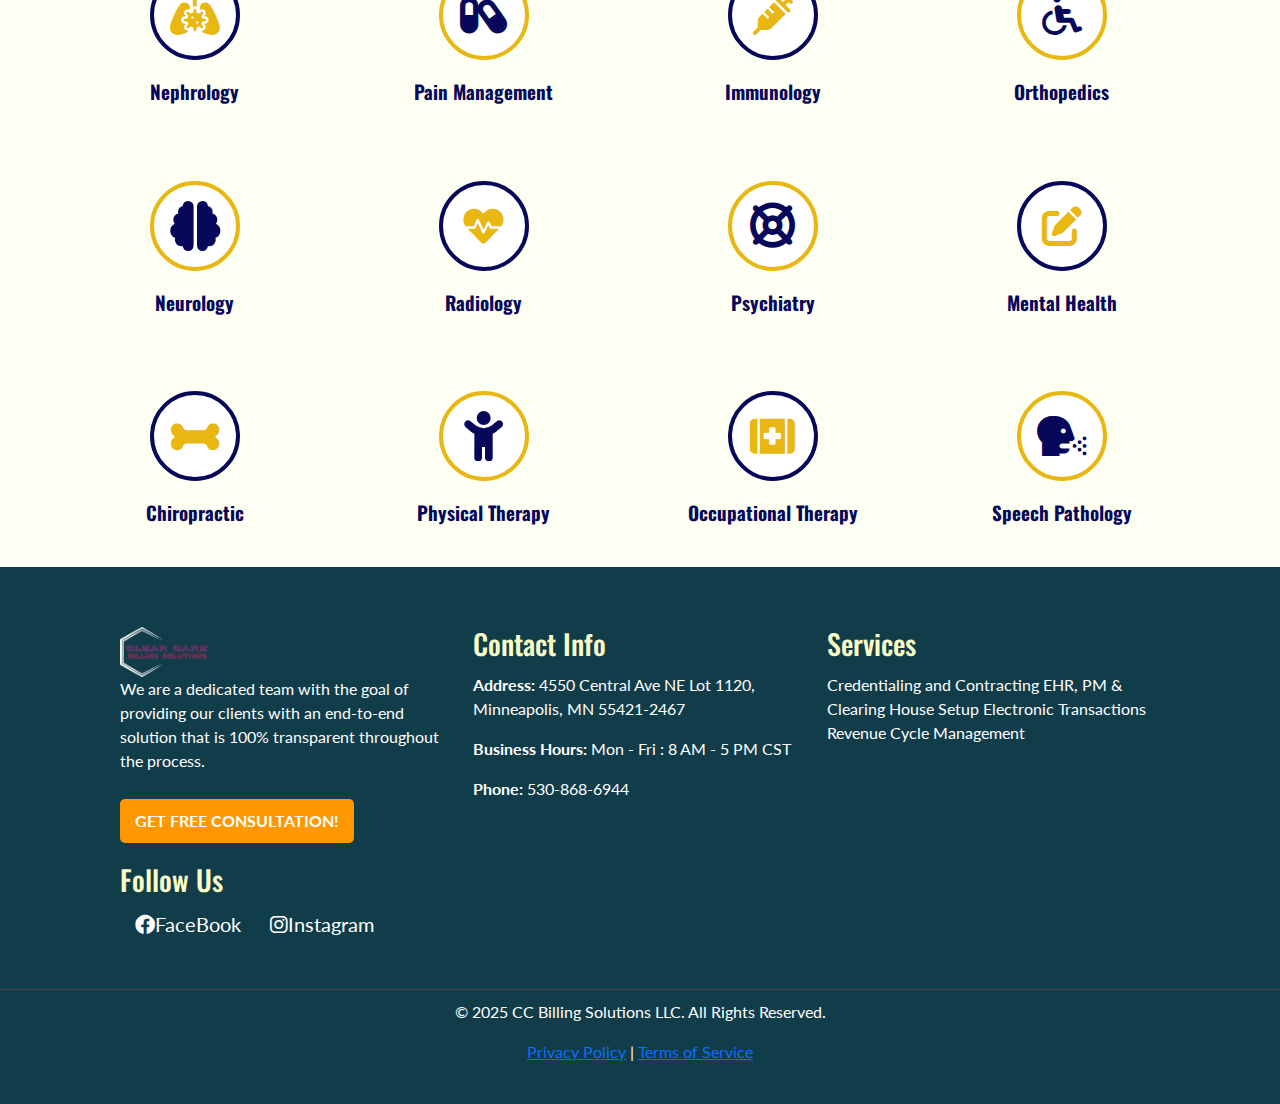
<file: services.html>
<!DOCTYPE html>
<html lang="en">
  <head>
    <meta charset="UTF-8" />
    <meta name="viewport" content="width=device-width, initial-scale=1.0" />
    <title>Clear Clear Billing Solutions | Services</title>
    <link
      href="https://cdn.jsdelivr.net/npm/bootstrap@5.3.0-alpha1/dist/css/bootstrap.min.css"
      rel="stylesheet"
    />
    <link
      href="https://cdnjs.cloudflare.com/ajax/libs/font-awesome/6.0.0-beta3/css/all.min.css"
      rel="stylesheet"
    />
    <link
      rel="stylesheet"
      href="https://cdnjs.cloudflare.com/ajax/libs/font-awesome/4.7.0/css/font-awesome.min.css"
    />

    <link
      rel="stylesheet"
      href="https://cdnjs.cloudflare.com/ajax/libs/font-awesome/4.7.0/css/font-awesome.min.css"
    />
    <link
      rel="stylesheet"
      href="https://cdnjs.cloudflare.com/ajax/libs/font-awesome/6.6.0/css/all.min.css"
      integrity="sha512-Kc323vGBEqzTmouAECnVceyQqyqdsSiqLQISBL29aUW4U/M7pSPA/gEUZQqv1cwx4OnYxTxve5UMg5GT6L4JJg=="
      crossorigin="anonymous"
      referrerpolicy="no-referrer"
    />
    <link
      href="https://cdn.jsdelivr.net/npm/bootstrap@5.3.3/dist/css/bootstrap.min.css"
      rel="stylesheet"
      integrity="sha384-QWTKZyjpPEjISv5WaRU9OFeRpok6YctnYmDr5pNlyT2bRjXh0JMhjY6hW+ALEwIH"
      crossorigin="anonymous"
    />

    <link
      rel="stylesheet"
      href="https://cdnjs.cloudflare.com/ajax/libs/font-awesome/6.6.0/css/all.min.css"
      integrity="sha512-Kc323vGBEqzTmouAECnVceyQqyqdsSiqLQISBL29aUW4U/M7pSPA/gEUZQqv1cwx4OnYxTxve5UMg5GT6L4JJg=="
      crossorigin="anonymous"
      referrerpolicy="no-referrer"
    />
    <link rel="preconnect" href="https://fonts.googleapis.com" />
    <link rel="preconnect" href="https://fonts.gstatic.com" crossorigin />
    <link
      href="https://fonts.googleapis.com/css2?family=Lato:ital,wght@0,100;0,300;0,400;0,700;0,900;1,100;1,300;1,400;1,700;1,900&family=Oswald:wght@200..700&display=swap"
      rel="stylesheet"
    />
    <link rel="stylesheet" href="./css/nav.css" />
    <link rel="stylesheet" href="./css/styles_service.css" />
    <link rel="stylesheet" href="./css/style_footer.css" />
    <link rel="stylesheet" href="./css/style_kamil.css" />
    <link rel="stylesheet" href="./css/font.css" />
    <link rel="shortcut icon" href="/images/logo.png" type="image/x-icon" />
  </head>

  <body>
    <!-- Main Navbar -->
    <nav
      class="navbar navbar-expand-xxl px-5"
      style="position: sticky; top: 0; z-index: 1; width: 100%"
    >
      <div class="container-fluid">
        <a class="navbar-brand" href="index.html">
          <img src="./images/logo1.png" alt="Logo" />
        </a>

        <div class="d-flex align-items-center">
          <span class="contact-number">530-868-6944</span>
          <div class="social-icons">
            <a href="#"><i class="fab fa-facebook"></i></a>
            <a href="#"><i class="fab fa-instagram"></i></a>
          </div>
        </div>

        <button
          class="navbar-toggler"
          type="button"
          data-bs-toggle="collapse"
          data-bs-target="#navbarNav"
          aria-controls="navbarNav"
          aria-expanded="false"
          aria-label="Toggle navigation"
        >
          <span class="navbar-toggler-icon"><i class="fas fa-bars"></i></span>
        </button>

        <div class="collapse navbar-collapse" id="navbarNav">
          <ul class="navbar-nav ms-auto">
            <li class="nav-item">
              <a class="nav-link" href="index.html"
                ><i class="fas fa-home"></i> Home</a
              >
            </li>
            <li class="nav-item">
              <a class="nav-link" href="about.html"
                ><i class="fas fa-info-circle"></i> About CCBS</a
              >
            </li>
            <li class="nav-item dropdown">
              <a
                class="nav-link"
                href="services.html"
                id="servicesDropdown"
                role="button"
              >
                <i class="fas fa-briefcase"></i> Our Services
              </a>
              <ul class="dropdown-menu" aria-labelledby="servicesDropdown">
                <li>
                  <a class="dropdown-item" href="service_credential.html"
                    >Credentialing & Contracting</a
                  >
                </li>
                <li>
                  <a
                    class="dropdown-item"
                    href="service_clearinghouseSetup.html"
                    >EHR, PM & Clearing House Setup</a
                  >
                </li>
                <li>
                  <a class="dropdown-item" href="service_transactionSetup.html"
                    >Electronic Transaction</a
                  >
                </li>
                <li>
                  <a class="dropdown-item" href="service_revenueCycle.html"
                    >Revenue Cycle Management</a
                  >
                </li>
              </ul>
            </li>
            <li class="nav-item">
              <a class="nav-link" href="compliance.html"
                ><i class="fas fa-check-circle"></i> Compliances</a
              >
            </li>
            <!-- <li class="nav-item">
             <a class="nav-link" href="#"
               ><i class="fas fa-newspaper"></i> News & Blogs</a
             >
           </li>
           <li class="nav-item">
             <a class="nav-link" href="#"
               ><i class="fas fa-star"></i> Testimonials</a
             >
           </li> -->
            <li class="nav-item">
              <a class="nav-link" href="contact.html"
                ><i class="fas fa-phone"></i> Contact</a
              >
            </li>
          </ul>
        </div>
      </div>
    </nav>

    <div class="services">
      <h3>SERVICES WE PROVIDE</h3>
      <div class="service-items">
        <div class="service-item">
          <img src="/images/1.jpg" alt="Credentialing and Contracting" />
          <h4>Credentialing and Contracting</h4>
          <p>
            We handle the complex credentialing process for you, ensuring all
            the hard work is done seamlessly and professionally.
          </p>
          <!-- Learn more button redirects to another page -->
          <a href="service_credential.html">
            <button>Learn More</button>
          </a>
        </div>
        <div class="service-item">
          <img src="/images/2 (1).jpeg" alt="EHR, PM & Clearing House Setup" />
          <h4>EHR, PM & Clearing House Setup</h4>
          <p>
            We set up electronic systems tailored to your needs, streamlining
            paperwork and enhancing your operational efficiency.
          </p>
          <a href="service_clearinghouseSetup.html">
            <button>Learn More</button>
          </a>
        </div>
        <div class="service-item">
          <img src="/images/3.jpg" alt="Electronic Transactions Setup" />
          <h4>Electronic Transactions Setup</h4>
          <p>
            Ensure a paperless practice with our secure and reliable electronic
            transaction setups for EDI, ERA, and EFT.
          </p>
          <a href="service_transactionSetup.html">
            <button>Learn More</button>
          </a>
        </div>
        <div class="service-item">
          <img src="/images/1.jpg" alt="Revenue Cycle Management" />
          <h4>Revenue Cycle Management</h4>
          <p>
            Identify and close gaps in your revenue cycle to maximize financial
            outcomes with our detailed evaluation and solutions.
          </p>
          <a href="service_revenueCycle.html">
            <button>Learn More</button>
          </a>
        </div>
      </div>
    </div>

    <div class="consultation-banner service-consultation-banner">
      <h2>
        HURRY UP! CONTACT US TODAY AND GET <br />
        FREE FIRST CONSULTATION
      </h2>
      <button>BOOK YOUR CONSULTATION</button>
    </div>

    <section class="serv">
      <div class="tit">
        <h2>SPECIALIST WE SERVE</h2>
      </div>
      <span class="specialisthead"></span>

      <!--First Icon row-->
      <div class="row">
        <div class="col-mb-4">
          <div class="forsicon">
            <div class="iconbox" id="firsticon">
              <center>
                <div class="sicon">
                  <i class="fas fa-layer-group" style="font-size: 40px"></i>
                </div>
                <h4>MULTI-SPECIALITY</h4>
              </center>
            </div>

            <div class="iconbox">
              <center>
                <div class="sicon" id="borderchange">
                  <i
                    class="fas fa-ambulance"
                    style="font-size: 42px; color: rgb(8, 8, 91)"
                  ></i>
                </div>
                <h4>URGENT CARE</h4>
              </center>
            </div>

            <div class="iconbox">
              <center>
                <div class="sicon">
                  <i class="fas fa-user-friends" style="font-size: 40px"></i>
                </div>
                <h4>FAMILY PRACTICE</h4>
              </center>
            </div>

            <div class="iconbox">
              <center>
                <div class="sicon" id="borderchange">
                  <i
                    class="fas fa-briefcase-medical"
                    style="font-size: 40px; color: rgb(8, 8, 91)"
                  ></i>
                </div>
                <h4>INTERNAL MEDICINE</h4>
              </center>
            </div>
          </div>
        </div>
      </div>

      <!--Secon icon Row-->
      <div class="row">
        <div class="col-mb-4">
          <div class="forsicon">
            <div class="iconbox" id="firsticon">
              <center>
                <div class="sicon" id="borderchange">
                  <i
                    class="fas fa-baby"
                    style="font-size: 50px; color: rgb(8, 8, 91)"
                  ></i>
                </div>
                <h4>OB-GYN</h4>
              </center>
            </div>

            <div class="iconbox">
              <center>
                <div class="sicon">
                  <i class="fas fa-bed" style="font-size: 40px"></i>
                </div>
                <h4>Sleep Medicine</h4>
              </center>
            </div>

            <div class="iconbox">
              <center>
                <div class="sicon" id="borderchange">
                  <i
                    class="fas fa-heart-broken"
                    style="font-size: 45px; color: rgb(8, 8, 91)"
                  ></i>
                </div>
                <h4>Cardiology</h4>
              </center>
            </div>

            <div class="iconbox">
              <center>
                <div class="sicon">
                  <i class="fas fa-child" style="font-size: 50px"></i>
                </div>
                <h4>Pediatrics</h4>
              </center>
            </div>
          </div>
        </div>
      </div>

      <!--Third ICon row-->
      <div class="row">
        <div class="col-mb-4">
          <div class="forsicon">
            <div class="iconbox" id="firsticon">
              <center>
                <div class="sicon">
                  <i class="fas fa-lungs-virus" style="font-size: 40px"></i>
                </div>
                <h4>Nephrology</h4>
              </center>
            </div>

            <div class="iconbox">
              <center>
                <div class="sicon" id="borderchange">
                  <i
                    class="fas fa-capsules"
                    style="font-size: 42px; color: rgb(8, 8, 91)"
                  ></i>
                </div>
                <h4>Pain Management</h4>
              </center>
            </div>

            <div class="iconbox">
              <center>
                <div class="sicon">
                  <i class="fas fa-syringe" style="font-size: 40px"></i>
                </div>
                <h4>Immunology</h4>
              </center>
            </div>

            <div class="iconbox">
              <center>
                <div class="sicon" id="borderchange">
                  <i
                    class="fas fa-wheelchair"
                    style="font-size: 40px; color: rgb(8, 8, 91)"
                  ></i>
                </div>
                <h4>Orthopedics</h4>
              </center>
            </div>
          </div>
        </div>
      </div>

      <!--Fourth icon row-->
      <div class="row">
        <div class="col-mb-4">
          <div class="forsicon">
            <div class="iconbox" id="firsticon">
              <center>
                <div class="sicon" id="borderchange">
                  <i
                    class="fas fa-brain"
                    style="font-size: 50px; color: rgb(8, 8, 91)"
                  ></i>
                </div>
                <h4>Neurology</h4>
              </center>
            </div>

            <div class="iconbox">
              <center>
                <div class="sicon">
                  <i class="fas fa-heartbeat" style="font-size: 40px"></i>
                </div>
                <h4>Radiology</h4>
              </center>
            </div>

            <div class="iconbox">
              <center>
                <div class="sicon" id="borderchange">
                  <i
                    class="fas fa-life-ring"
                    style="font-size: 45px; color: rgb(8, 8, 91)"
                  ></i>
                </div>
                <h4>Psychiatry</h4>
              </center>
            </div>

            <div class="iconbox">
              <center>
                <div class="sicon">
                  <i class="fas fa-edit" style="font-size: 40px"></i>
                </div>
                <h4>Mental Health</h4>
              </center>
            </div>
          </div>
        </div>
      </div>

      <!--Last ICon row-->
      <div class="row">
        <div class="col-mb-4">
          <div class="forsicon">
            <div class="iconbox" id="firsticon">
              <center>
                <div class="sicon">
                  <i class="fas fa-bone" style="font-size: 43px"></i>
                </div>
                <h4>Chiropractic</h4>
              </center>
            </div>

            <div class="iconbox">
              <center>
                <div class="sicon" id="borderchange">
                  <i
                    class="fas fa-child"
                    style="font-size: 50px; color: rgb(8, 8, 91)"
                  ></i>
                </div>
                <h4>Physical Therapy</h4>
              </center>
            </div>

            <div class="iconbox">
              <center>
                <div class="sicon">
                  <i class="fas fa-first-aid" style="font-size: 40px"></i>
                </div>
                <h4>Occupational Therapy</h4>
              </center>
            </div>

            <div class="iconbox">
              <center>
                <div class="sicon" id="borderchange">
                  <i
                    class="fas fa-head-side-cough"
                    style="font-size: 40px; color: rgb(8, 8, 91)"
                  ></i>
                </div>
                <h4>Speech Pathology</h4>
              </center>
            </div>
          </div>
        </div>
      </div>
    </section>

    <!-- Footer -->
    <footer>
      <div class="footer-container">
        <div class="footer-section">
          <a class="navbar-brand" href="index.html">
            <img src="/images/ccbs.png" alt="Logo" />
          </a>
          <p>
            We are a dedicated team with the goal of providing our clients with
            an end-to-end solution that is 100% transparent throughout the
            process.
          </p>
          <button class="footer-button">Get Free Consultation!</button>
        </div>

        <!-- Contact information section -->
        <div class="footer-section">
          <h3>Contact Info</h3>
          <p>
            <strong>Address:</strong> 4550 Central Ave NE Lot 1120, Minneapolis,
            MN 55421-2467
          </p>
          <p><strong>Business Hours:</strong> Mon - Fri : 8 AM - 5 PM CST</p>
          <p>
            <strong>Phone:</strong> <a href="tel:5308686944">530-868-6944</a>
          </p>
        </div>

        <!-- Services section with links -->
        <div class="footer-section">
          <h3>Services</h3>
          <a href="service_credential.html">Credentialing and Contracting</a>
          <a href="service_clearinghouseSetup.html"
            >EHR, PM & Clearing House Setup</a
          >
          <a href="service_transactionSetup.html">Electronic Transactions</a>
          <a href="service_revenueCycle.html">Revenue Cycle Management</a>
        </div>

        <!-- Social media links section -->
        <div class="footer-section">
          <h3>Follow Us</h3>
          <div class="social-icons">
            <a href="#" title="Facebook"
              ><i class="fab fa-facebook"></i>FaceBook</a
            >
            <a href="#" title="Instagram"
              ><i class="fab fa-instagram"></i>Instagram</a
            >
          </div>
        </div>
      </div>
      <!-- About section -->

      <!-- Footer bottom section -->
      <div class="footer-bottom">
        <p>&copy; 2025 CC Billing Solutions LLC. All Rights Reserved.</p>
        <a href="#">Privacy Policy</a> | <a href="#">Terms of Service</a>
      </div>
    </footer>

    <script
      src="https://cdn.jsdelivr.net/npm/bootstrap@5.3.3/dist/js/bootstrap.bundle.min.js"
      integrity="sha384-YvpcrYf0tY3lHB60NNkmXc5s9fDVZLESaAA55NDzOxhy9GkcIdslK1eN7N6jIeHz"
      crossorigin="anonymous"
    ></script>
  </body>
</html>
</file>
<file: css/style_compliance.css>
body {
  margin: 0;
  padding: 0;
  width: 100%;
  font-family: Lato;
  background-color: #ffffff;
}

h1,
h2,
h3,
h4,
h5 {
  font-family: Oswald;
}

*:not(i) {
  box-sizing: border-box;
}

.compliance {
  min-width: 100%;
  height: 8rem;
  background-color: #275a5d;
  display: flex;
  align-items: center;
  justify-content: center;
  margin: 0;
  padding: 2rem 0;
}

.compliance-content {
  width: 80%;
  max-width: 1400px;
  display: flex;
  align-items: center;
  justify-content: space-between;
  color: rgba(255, 255, 255, 0.588);
  h1 {
    color: white;
    font-size: clamp(1.5rem, 2.5vw, 3.6rem);
  }
  a {
    text-decoration: none;
    color: rgba(255, 255, 255, 0.588);
    font-size: clamp(0.8rem, 1vw, 2rem);
  }

  @media (width <= 992px) {
    flex-direction: column;
  }
}

.headings {
  min-width: 100%;
  margin: 0 auto;
  display: flex;
  align-items: center;
  justify-content: center;
  padding: 2rem 0;
}

.comp-intro {
  max-width: 1400px;
  display: flex;
  align-items: center;
  justify-content: center;
  flex-direction: column;
  color: #113d4a;
  h1 {
    font-size: clamp(1.5rem, 2.5vw, 3.6rem);
    /* margin-bottom: 0; */
    color: #ff9800;
  }
  h3 {
    font-size: clamp(1.5rem, 1.5vw, 4rem);
    font-weight: 500;
  }
}

.container {
  margin: 0 auto;
  max-width: 1400px;
  display: grid;
  grid-template-columns: 1fr 1fr;
  width: 100%;
  grid-auto-rows: 1fr;

  @media (width <= 992px) {
    grid-template-columns: 1fr;
  }

  @media (width <= 500px) {
    grid-auto-rows: auto;
  }
}

.comp-image {
  display: flex;
  justify-content: center;
  align-items: center;
  img {
    height: 500px;
    width: 500px;

    @media (width <= 500px) {
      height: 300px;
      width: 300px;
    }
  }
}

.comp-content {
  padding: 2rem;
  p {
    text-align: justify;
  }
  h3 {
    color: #ff9800;
  }

  h1 {
    color: #275a5d;
  }
}

.upper {
  text-transform: uppercase;
}

.points {
  list-style-type: none;
  padding: 0;
  margin: 2rem 0;
  @media (width <= 500px) {
    font-size: 0.8rem;
  }
}

.points li i {
  color: white;
  background-color: #ff9800;
  height: 3rem;
  width: 2rem;
  text-align: center;
  padding-top: 0.75rem;
}

.first-icon {
  border-radius: 12px 12px 0 0;
}

.last-icon {
  border-radius: 0 0 12px 12px;
}

.gray {
  background-color: rgb(240, 240, 240);
}
</file>
<file: css/nav.css>
body {
  margin: 0;
  padding: 0;
  font-family: "Arial", sans-serif;
  background-color: #f8f9fa;
}

.navbar {
  /* background: linear-gradient(45deg, #3A3960, #154168); */
  background-color: #113d4a;
  color: white;
  padding: 0.8rem 1rem;
  box-shadow: 0 4px 6px rgba(0, 0, 0, 0.1);
  transition: all 0.3s ease-in-out;
}

.navbar-brand img {
  height: 50px;
}

.navbar-nav .nav-link {
  color: white !important;
  font-size: 1rem;
  margin: 0 0.5rem;
  transition: color 0.3s, transform 0.2s;
}

.navbar-nav .nav-link:hover {
  /* color: #113d4a !important; */
}

.nav-item {
  height: 100%;
  transition: 0.2s;
  border-bottom: 2px solid transparent;
}

.nav-item:hover {
  /* background-color: white; */
  border-bottom: 2px solid white;
}

.contact-number {
  color: #ffce00;
  font-size: 1rem;
  font-weight: bold;
  margin-right: 1rem;
  white-space: nowrap;
}

.social-icons a {
  color: white;
  margin-left: 15px;
  font-size: 1.2rem;
  transition: color 0.3s;
}

.social-icons a:hover {
  color: #ffce00;
}

.dropdown:hover .dropdown-menu {
  display: block;
  margin-top: 0; /* remove the gap so it doesn't close */
}

.dropdown-menu {
  /* background: linear-gradient(45deg, #3a3861, #144168); */
  background-color: white;
  border: none;
  border-radius: 8px;
  box-shadow: 0 4px 6px rgba(0, 0, 0, 0.2);
}

.dropdown-item {
  color: #113d4a;
  font-size: 1rem;
  transition: background-color 0.3s, color 0.3s;
}

.dropdown-item:hover {
  background-color: #48867b;
  color: #fefefe;
}

.navbar-toggler {
  border: none;
  color: white;
  transition: transform 0.2s;
}
.navbarr-toggler {
  border: none;
  color: white;
  transition: transform 0.2s;
}

.navbar-toggler:focus {
  outline: none;
  box-shadow: none;
}

.navbar-toggler:hover {
  /* transform: rotate(90deg); */
  font-weight: 900;
}

@media (max-width: 992px) {
  .contact-number {
    font-size: 0.9rem;
  }

  .navbar-nav .nav-link {
    font-size: 0.95rem;
  }

  .navbar-brand img {
    height: 45px;
  }
}

@media (max-width: 768px) {
  .contact-number {
    font-size: 0.85rem;
  }

  .navbar-nav .nav-link {
    font-size: 0.9rem;
    padding: 0.5rem 0;
  }

  .social-icons a {
    font-size: 1rem;
  }

  .navbar-brand img {
    height: 40px;
  }
}

@media (max-width: 576px) {
  .contact-number {
    font-size: 0.75rem;
  }

  .navbar-nav .nav-link {
    font-size: 0.85rem;
    margin: 0 0.3rem;
  }
}
</file>
<file: css/style_footer.css>
:root {
  --primary-color: #faffc6;
  --secondary-color: #fefff3;
  --tertiary-color: #5e686d;
  --hover-color: #373660;
  --gradient-color: linear-gradient(135deg, #aac0aa, #5e686d, #373660);
}

footer {
  background: #113d4a;
  color: #fff;
  padding: 30px 0;
  text-align: center;
}

.footer-container {
  display: flex;
  flex-wrap: wrap;
  justify-content: space-between;
  max-width: 1100px;
  margin: auto;
  padding: 20px;
}

.footer-section {
  flex: 1 1 250px;
  margin: 10px;
  text-align: left;
}

.logo img {
  max-width: 100px;
  height: auto;
}

.footer-button {
  background: #ff9800;
  color: white;
  padding: 10px 15px;
  border: none;
  border-radius: 5px;
  cursor: pointer;
  margin-top: 10px;
  text-transform: uppercase;
  font-weight: bold;
  transition: background 0.3s;
}

.footer-button:hover {
  background-color: #d04328;
}

.footer-section h3 {
  color: var(--primary-color);
  margin-bottom: 12px;
}

.footer-section ul {
  list-style: none;
  padding: 0;
}

.footer-section ul li {
  margin-bottom: 6px;
}

.footer-section a {
  color: white;
  text-decoration: none;
  transition: color 0.3s;
}

.footer-section a:hover {
  color: var(--primary-color);
}

.social-icons a {
  color: white;
  font-size: 20px;
  margin-right: 10px;
  text-decoration: none;
  transition: color 0.3s;
}

.social-icons a:hover {
  color: var(--primary-color);
}

.footer-bottom {
  margin-top: 20px;
  padding: 10px;
  border-top: 1px solid #444;
}

@media (max-width: 768px) {
  .footer-container {
    flex-direction: column;
    align-items: center;
  }

  .footer-section {
    text-align: center;
    flex: 1 1 100%;
    margin: 10px 0;
  }

  .social-icons {
    display: flex;
    justify-content: center;
    gap: 10px;
  }
}
</file>
<file: css/style_contact1.css>
.container {
  gap: 10px;
  margin-top: 5rem;
  margin-bottom: 5rem;
  display: grid;
  grid-template-columns: 1fr 1fr;
  grid-auto-rows: 1fr;
  width: 100%;
  @media (width <= 768px) {
    grid-template-columns: 1fr;
  }
}

.form-control {
  margin-top: 7px;
}

.check {
  margin-right: 10px;
}
</file>
<file: css/utility_contact1.css>
.flex {
  display: flex;
}

.justify-center {
  justify-content: center;
}

.items-center {
  align-items: center;
}

.font {
  color: rgb(39, 39, 120);
}

.gap {
  margin-top: 7px;
}

.s-m {
  font-size: medium;
}

.s-s {
  font-size: small;
}

.g1 {
  margin-top: 30px;
}

.b-b-m {
  color: rgb(44, 44, 107);
  font-size: medium;
  font-weight: bold;
}

.img-p {
  padding-right: 10px;
}
</file>
<file: css/font.css>
body * {
  font-family: "Lato";
}
h1,
h2,
h3,
h4,
h5 {
  font-family: "Oswald";
}
</file>
<file: css/styles_service.css>
/* General Styling */
body {
  margin: 0;
  font-family: Arial, sans-serif;
  background-color: #fefff3;
  color: #333;
}

/* Consultation Banner */
.consultation-banner {
  background-color: #275a5d;
  color: #fff;
  text-align: center;
  padding: 40px 20px;
  position: relative;
}
.service-consultation-banner {
  background-color: #eaefe9;
  color: #113d4a;
  text-align: center;
  padding: 40px 20px;
  position: relative;
}
.consultation-banner h2 {
  margin: 0;
  font-size: 28px;
  line-height: 1.5;
}
.service-consultation-banner h2 {
  margin: 0;
  font-size: 30px;
  line-height: 1.5;
  font-weight: 600;
}

.consultation-banner button {
  background-color: #f8b133;
  color: #fff;
  border: none;
  padding: 12px 24px;
  margin-top: 20px;
  font-size: 18px;
  cursor: pointer;
  border-radius: 25px;
  transition: background-color 0.3s ease;
}

.consultation-banner button:hover {
  background-color: #d89a2c;
}

/* Services Section */
.services {
  text-align: center;
  padding: 60px 20px;
}

.services h3 {
  color: #113d4a;
  font-size: 28px;
  margin-bottom: 10px;
  font-weight: 600;
  position: relative;
  display: inline-block;
}

.services h3::after {
  content: "";
  display: block;
  width: 50px;
  height: 4px;
  background-color: #f8b133;
  margin: 8px auto 0;
  border-radius: 2px;
}

.service-items {
  display: flex;
  flex-wrap: wrap;
  justify-content: center;
  gap: 30px;
  margin-top: 40px;
}

.service-item {
  background-color: #fff;
  border: 1px solid #ddd;
  border-radius: 10px;
  width: 280px;
  text-align: center;
  padding: 20px;
  box-shadow: 0 4px 10px rgba(0, 0, 0, 0.1);
  transition: transform 0.3s ease, box-shadow 0.3s ease;
}

.service-item:hover {
  transform: translateY(-10px);
  box-shadow: 0 6px 15px rgba(0, 0, 0, 0.15);
}

.service-item img {
  width: 100%;
  height: 160px;
  object-fit: cover;
  border-radius: 8px;
}

.service-item h4 {
  margin-top: 15px;
  color: #113d4a;
  font-size: 18px;
}

.service-item p {
  color: #555;
  font-size: 14px;
  margin-top: 10px;
}

.service-item button {
  background-color: #f8b133;
  color: #fff;
  border: none;
  padding: 10px 20px;
  margin-top: 15px;
  font-size: 14px;
  cursor: pointer;
  border-radius: 20px;
  transition: background-color 0.3s ease;
}

.service-item button:hover {
  background-color: #d89a2c;
}

/* Why Work With Us Section */
.why-work {
  text-align: center;
  padding: 60px 20px;
  background-color: #eaefe9;
  /* back ground color for why work section */
}

.why-work h3 {
  color: #113d4a;
  font-weight: 600;
  font-size: 28px;
  margin-bottom: 20px;
  position: relative;
  display: inline-block;
}

.why-work h3::after {
  content: "";
  display: block;
  width: 60px;
  height: 4px;
  background-color: #f8b133;
  margin: 10px auto 0;
  border-radius: 2px;
}

.reasons {
  display: flex;
  justify-content: center;
  flex-wrap: wrap;
  gap: 30px;
  margin-top: 40px;
}

.circle {
  flex: 1;
  max-width: 300px;
  text-align: center;
  animation: fadeIn 1s ease-in;
}

.circle-icons {
  position: relative;
  width: 150px;
  height: 150px;
  margin: 0 auto;
  border: 4px solid #ddd;
  border-radius: 50%;
  display: flex;
  align-items: center;
  justify-content: center;
  animation: pulse 2s infinite;
}

.circle-icons::before {
  content: "";
  position: absolute;
  width: 130px;
  height: 130px;
  border: 2px dashed #f8b133;
  border-radius: 50%;
}

.circle-icons img {
  width: 50px;
  height: 50px;
}

.details {
  flex: 2;
  max-width: 600px;
  text-align: left;
  animation: slideIn 1s ease-out;
  h4 {
    color: #f8b133;
    font-weight: 600;
  }
}

.details ol {
  list-style-type: decimal;
  padding-left: 20px;
  color: #555;
}

.details ol li {
  margin-bottom: 10px;
  line-height: 1.8;
  font-size: 16px;
}
.serv {
  padding-right: 50px;
  padding-left: 50px;
  margin-top: 15px;
  margin-bottom: 15px;
}
.tit {
  margin-top: 60px;
  text-align: center;
  padding-bottom: 10px;
  color: rgb(9, 9, 102);
}
.tit h2 {
  font-weight: 700;
}
.forsicon {
  display: flex;
  align-content: center;
  align-items: center;
  width: 100%;
  padding-top: 50px;
  padding-bottom: 20px;
}
.specialisthead {
  display: block;
  max-width: 100%;
  border-style: solid;
  border-bottom-width: 5px;
  width: 250px;
  margin: 0px auto;
  border-color: #e9b712;
  border-top: 0;
  border-right: 0;
  border-left: 0;
  margin-bottom: 30px;
}

.sicon {
  width: 90px;
  height: 90px;
  background-color: white;
  color: #e9b712;
  display: flex;
  justify-content: center;
  align-items: center;
  border-radius: 50%;
  border: solid rgb(8, 8, 91) 4px;
  margin-right: none;
  transition: transform 0.7s ease-in-out;
}
.iconbox {
  width: 30%;
}
.iconbox h4 {
  font-weight: 700;
  font-size: 19px;
  padding-top: 10px;
  color: rgb(8, 8, 91);
}
#borderchange {
  border: solid #e9b712 4px;
}
.sicon:hover {
  background-color: rgb(8, 8, 91);
  transform: rotate(360deg);
}
#borderchange:hover {
  background-color: #e9b712;
}
@media (max-width: 760px) {
  .forsicon {
    flex-direction: column; /* Stack items vertically */
    align-items: center;
    padding-top: 5px;
    padding-bottom: 1px;
  }

  .iconbox {
    width: 100%; /* Full width */
    text-align: center;
    margin-bottom: 30px; /* Spacing between icon boxes */
  }
  .specialisthead {
    margin-bottom: 40px;
  }
}

/* Animations */
@keyframes pulse {
  0%,
  100% {
    transform: scale(1);
  }
  50% {
    transform: scale(1.1);
  }
}

@keyframes fadeIn {
  from {
    opacity: 0;
  }
  to {
    opacity: 1;
  }
}

@keyframes slideIn {
  from {
    transform: translateY(20px);
    opacity: 0;
  }
  to {
    transform: translateY(0);
    opacity: 1;
  }
}
</file>
<file: css/style_kamil.css>
body {
  overflow-x: hidden;
}
#Welcome {
  width: 100vw;
  background-color: #eaefe9;
}
#title {
  color: #113d4a;
  text-align: center;
  padding: 35px 15px 20px;
  padding-top: 50px;
  text-transform: uppercase;
  font-family: "Franklin Gothic Medium", "Arial Narrow", Arial, sans-serif;
}
.welcomeservice {
  display: block;
  max-width: 100%;
  border-style: solid;
  border-bottom-width: 5px;
  width: 400px;
  margin: 0px auto;
  border-color: #e9b712;
  border-top: 0;
  border-right: 0;
  border-left: 0;
  margin-bottom: 30px;
}
#info {
  display: flex;
  justify-content: space-between;
  padding: max(5vw, 1rem);
}

.row {
  max-width: 100%;
}

#title h2 {
  font-size: clamp(1.7rem, 5vw, 2.5rem);
}

#Welcome h4,
h5,
h6 {
  color: #113d4a;
  text-transform: uppercase;
  font-family: "Franklin Gothic Medium", "Arial Narrow", Arial, sans-serif;
  font-weight: 700;
}
.foricon {
  display: flex;
  align-items: center;
}
.icon {
  min-width: 40px;
  min-height: 40px;
  padding-top: 8px;
  text-align: center;
  background-color: #e9b712;
  color: white;
  border-radius: 50%;
  margin-right: 10px;
}
.label {
  margin-bottom: 20px;
}
.card-body p,
h4,
h5,
button {
  margin-top: 10px;
}
.card-body p {
  margin-top: 5px;
  margin-bottom: 2px;
}
.bodypara {
  margin-top: 10px;
  line-height: 30px;
}
#aboutbtn {
  background-color: #e9b712;
  border-radius: none;
  border: none;
  font-size: small;
  font-weight: 700;
  margin-top: 50px;
  margin-bottom: 45px;
}
.card-body {
  padding: 20px 15px 30px;
}
.boxes {
  padding: 0px 0px 20px;
  margin-bottom: 30px;
}
.boxes p {
  margin: 10px 0px 0px;
  font-size: medium;
  padding-left: 10px;
}
#person {
  padding: 45px 10px 0px;
}

#person img {
  height: 200px;
  width: 200px;
  object-fit: contain;
  @media (width <= 1100px) {
    height: 120px;
    width: 120px;
  }
}
#person p {
  padding-top: 15px;
  text-align: center;
  line-height: 30px;
}
.kaleem {
  padding-top: none;
  margin-top: none;
}
</file>
